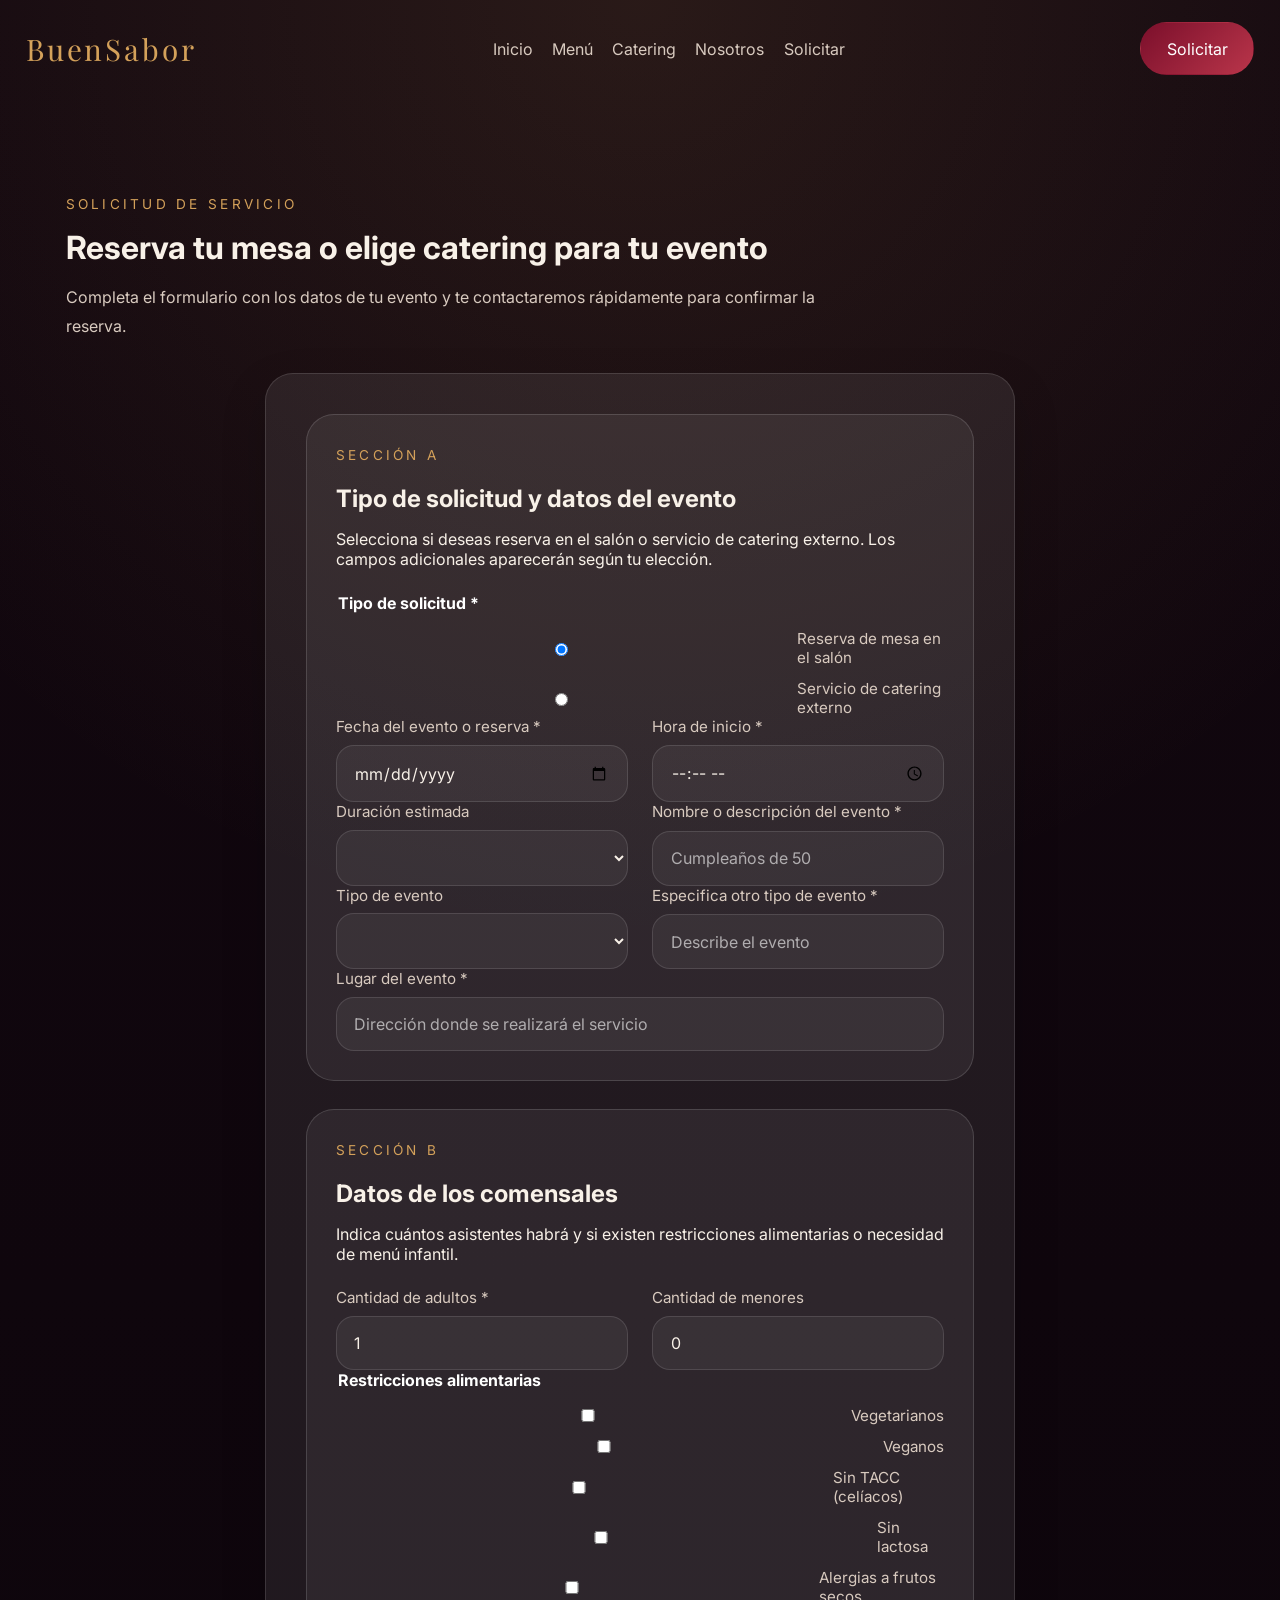
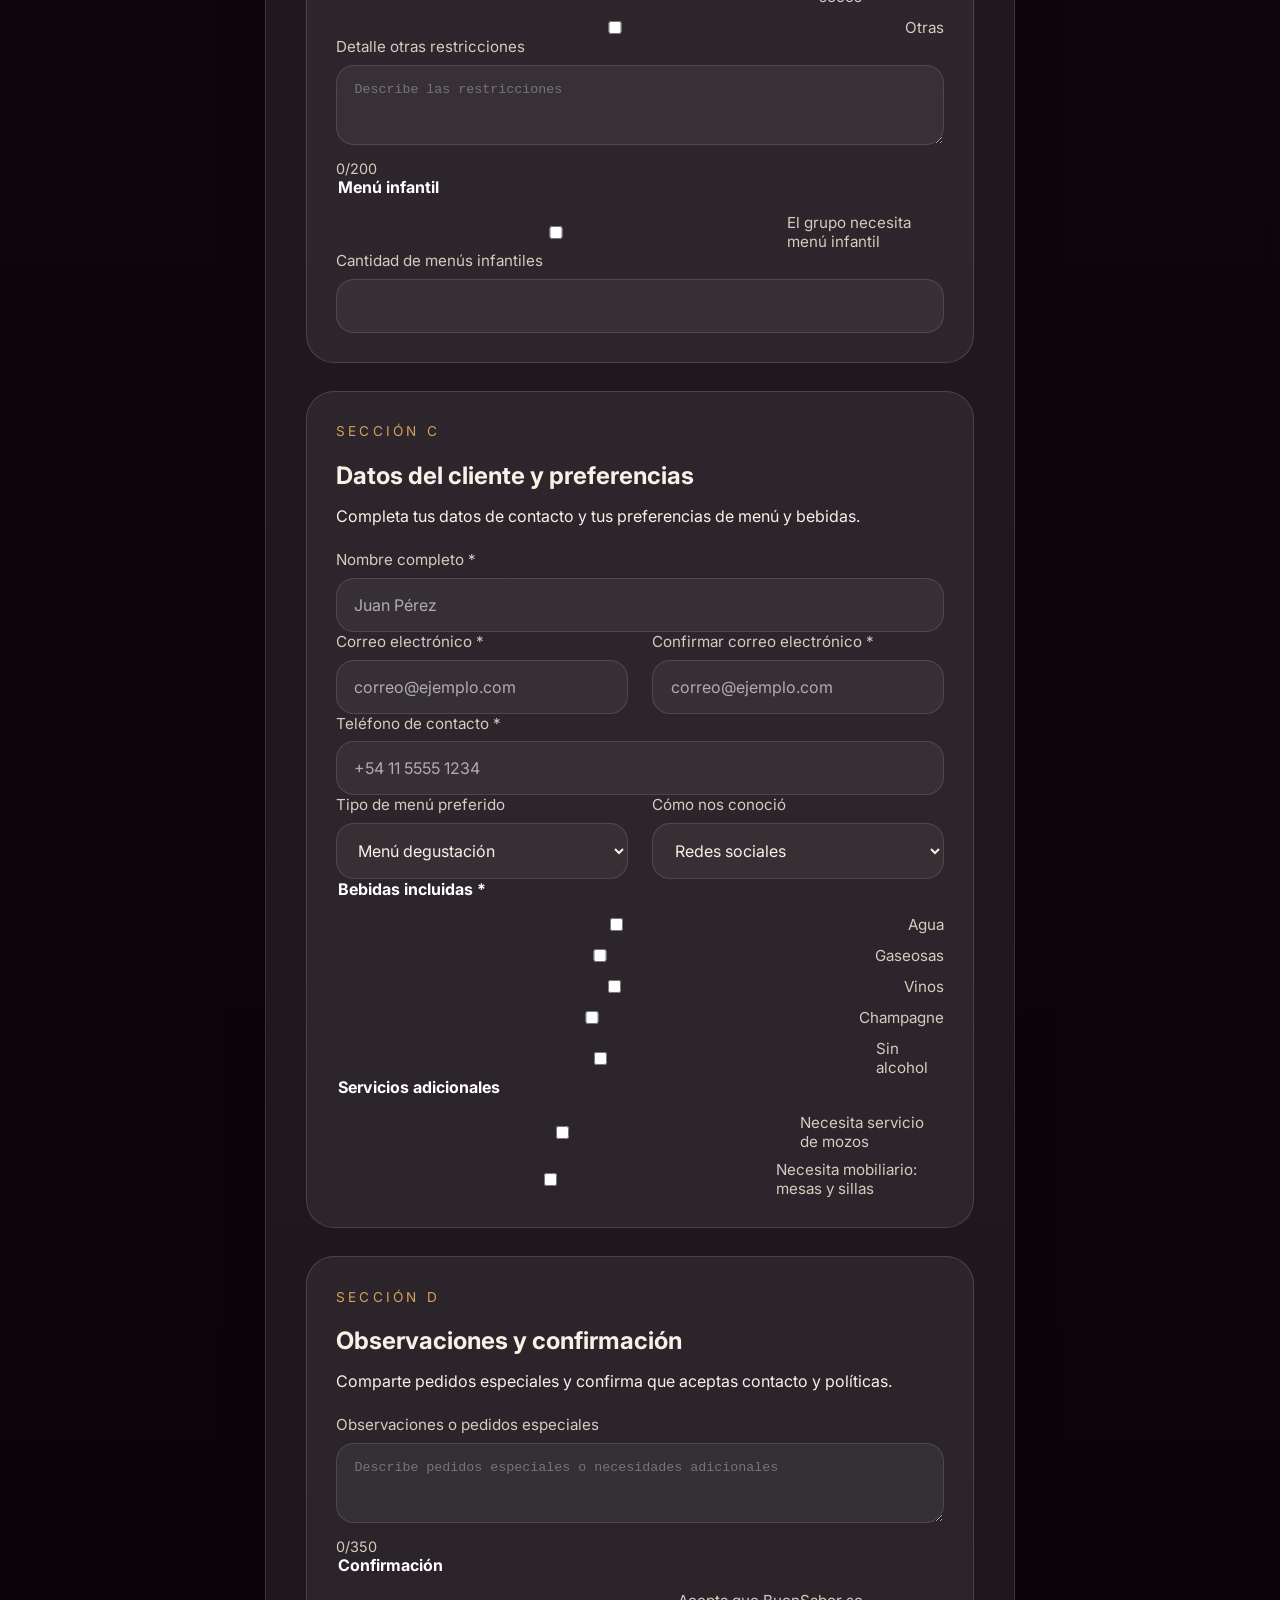
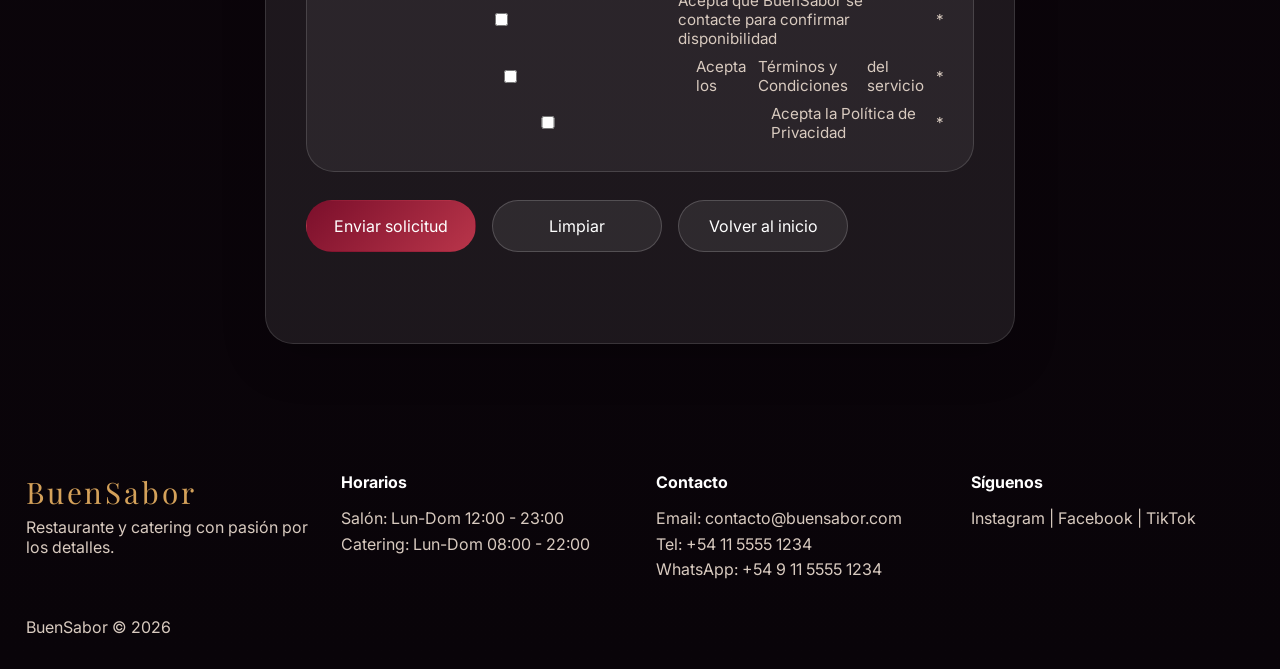
<file: solicitud.html>
<!DOCTYPE html>
<html lang="es">
<head>
  <meta charset="UTF-8" />
  <meta name="viewport" content="width=device-width, initial-scale=1.0" />
  <title>Solicitar | BuenSabor</title>
  <link rel="preconnect" href="https://fonts.googleapis.com" />
  <link rel="preconnect" href="https://fonts.gstatic.com" crossorigin />
  <link href="https://fonts.googleapis.com/css2?family=Inter:wght@400;500;600;700;800&family=Playfair+Display:wght@600;700&display=swap" rel="stylesheet">
  <link rel="stylesheet" href="style.css" />
</head>
<body id="inicio">
  <header class="site-header">
    <div class="brand-bar">
      <div class="brand-logo">BuenSabor</div>
      <nav class="main-nav">
        <a href="index.html#inicio">Inicio</a>
        <a href="index.html#menu">Menú</a>
        <a href="index.html#catering">Catering</a>
        <a href="index.html#nosotros">Nosotros</a>
        <a href="solicitud.html">Solicitar</a>
      </nav>
      <a href="solicitud.html" class="btn btn-primary">Solicitar</a>
    </div>
  </header>

  <main class="section section--form">
    <div class="section-header">
      <span class="eyebrow">Solicitud de servicio</span>
      <h2>Reserva tu mesa o elige catering para tu evento</h2>
      <p>Completa el formulario con los datos de tu evento y te contactaremos rápidamente para confirmar la reserva.</p>
    </div>
    <form id="requestForm" class="booking-form" novalidate>
      <div id="validationSummary" class="validation-summary hidden" aria-live="polite"></div>
      <div class="form-section">
        <div class="form-section-header">
          <span class="eyebrow">Sección A</span>
          <h3>Tipo de solicitud y datos del evento</h3>
          <p>Selecciona si deseas reserva en el salón o servicio de catering externo. Los campos adicionales aparecerán según tu elección.</p>
        </div>

        <fieldset class="field-group">
          <legend>Tipo de solicitud <span class="required">*</span></legend>
          <div class="radio-group">
            <label><input type="radio" name="solicitudTipo" value="mesa" checked /> Reserva de mesa en el salón</label>
            <label><input type="radio" name="solicitudTipo" value="catering" /> Servicio de catering externo</label>
          </div>
        </fieldset>

        <div class="field-row">
          <div class="field-group">
            <label for="fecha">Fecha del evento o reserva <span class="required">*</span></label>
            <input type="date" id="fecha" name="fecha" />
          </div>
          <div class="field-group">
            <label for="hora">Hora de inicio <span class="required">*</span></label>
            <input type="time" id="hora" name="hora" />
          </div>
        </div>

        <div class="field-row catering-dependent hidden">
          <div class="field-group">
            <label for="duracion">Duración estimada</label>
            <select id="duracion" name="duracion">
              <option value="1">1 hora</option>
              <option value="2">2 horas</option>
              <option value="3">3 horas</option>
              <option value="4">4 horas</option>
              <option value="5">Más de 4 horas</option>
            </select>
          </div>
          <div class="field-group">
            <label for="eventoNombre">Nombre o descripción del evento <span class="required">*</span></label>
            <input type="text" id="eventoNombre" name="eventoNombre" placeholder="Cumpleaños de 50" />
          </div>
        </div>

        <div class="field-row catering-dependent hidden">
          <div class="field-group">
            <label for="eventoTipo">Tipo de evento</label>
            <select id="eventoTipo" name="eventoTipo">
              <option value="Casamiento">Casamiento</option>
              <option value="Cumpleanos">Cumpleaños</option>
              <option value="Evento corporativo">Evento corporativo</option>
              <option value="Desayuno o coffee break">Desayuno o coffee break</option>
              <option value="Otro">Otro</option>
            </select>
          </div>
          <div class="field-group hidden" id="eventoTipoOtroGroup">
            <label for="eventoTipoOtro">Especifica otro tipo de evento <span class="required">*</span></label>
            <input type="text" id="eventoTipoOtro" name="eventoTipoOtro" placeholder="Describe el evento" />
          </div>
        </div>

        <div class="field-group catering-dependent hidden">
          <label for="lugarEvento">Lugar del evento <span class="required">*</span></label>
          <input type="text" id="lugarEvento" name="lugarEvento" placeholder="Dirección donde se realizará el servicio" />
        </div>
      </div>

      <div class="form-section">
        <div class="form-section-header">
          <span class="eyebrow">Sección B</span>
          <h3>Datos de los comensales</h3>
          <p>Indica cuántos asistentes habrá y si existen restricciones alimentarias o necesidad de menú infantil.</p>
        </div>

        <div class="field-row">
          <div class="field-group">
            <label for="adultos">Cantidad de adultos <span class="required">*</span></label>
            <input type="number" id="adultos" name="adultos" min="1" max="200" value="1" />
          </div>
          <div class="field-group">
            <label for="menores">Cantidad de menores</label>
            <input type="number" id="menores" name="menores" min="0" max="50" value="0" />
          </div>
        </div>

        <fieldset class="field-group">
          <legend>Restricciones alimentarias</legend>
          <div class="checkbox-grid">
            <label><input type="checkbox" name="restricciones" value="Vegetarianos" /> Vegetarianos</label>
            <label><input type="checkbox" name="restricciones" value="Veganos" /> Veganos</label>
            <label><input type="checkbox" name="restricciones" value="Sin TACC" /> Sin TACC (celíacos)</label>
            <label><input type="checkbox" name="restricciones" value="Sin lactosa" /> Sin lactosa</label>
            <label><input type="checkbox" name="restricciones" value="Alergias a frutos secos" /> Alergias a frutos secos</label>
            <label><input type="checkbox" id="restriccionesOtras" name="restricciones" value="Otras" /> Otras</label>
          </div>
        </fieldset>

        <div class="field-group hidden" id="otrasRestriccionesGroup">
          <label for="otrasRestricciones">Detalle otras restricciones</label>
          <textarea id="otrasRestricciones" name="otrasRestricciones" maxlength="200" placeholder="Describe las restricciones"></textarea>
          <p class="char-count"><span id="otrasRestriccionesCount">0</span>/200</p>
        </div>

        <fieldset class="field-group">
          <legend>Menú infantil</legend>
          <label class="checkbox-inline"><input type="checkbox" id="menuInfantil" name="menuInfantil" /> El grupo necesita menú infantil</label>
        </fieldset>

        <div class="field-group hidden" id="menuInfantilCantidadGroup">
          <label for="menuInfantilCantidad">Cantidad de menús infantiles</label>
          <input type="number" id="menuInfantilCantidad" name="menuInfantilCantidad" min="1" max="50" value="1" />
        </div>
      </div>

      <div class="form-section">
        <div class="form-section-header">
          <span class="eyebrow">Sección C</span>
          <h3>Datos del cliente y preferencias</h3>
          <p>Completa tus datos de contacto y tus preferencias de menú y bebidas.</p>
        </div>

        <div class="field-group">
          <label for="nombre">Nombre completo <span class="required">*</span></label>
          <input type="text" id="nombre" name="nombre" placeholder="Juan Pérez" />
        </div>
        <div class="field-row">
          <div class="field-group">
            <label for="email">Correo electrónico <span class="required">*</span></label>
            <input type="email" id="email" name="email" placeholder="correo@ejemplo.com" />
          </div>
          <div class="field-group">
            <label for="confirmEmail">Confirmar correo electrónico <span class="required">*</span></label>
            <input type="email" id="confirmEmail" name="confirmEmail" placeholder="correo@ejemplo.com" />
          </div>
        </div>
        <div class="field-group">
          <label for="telefono">Teléfono de contacto <span class="required">*</span></label>
          <input type="tel" id="telefono" name="telefono" placeholder="+54 11 5555 1234" />
        </div>

        <div class="field-row">
          <div class="field-group">
            <label for="menuPreferido">Tipo de menú preferido</label>
            <select id="menuPreferido" name="menuPreferido">
              <option value="Menu degustacion">Menú degustación</option>
              <option value="Menu clasico">Menú clásico</option>
              <option value="Menu infantil predominante">Menú infantil predominante</option>
              <option value="A definir con el chef">A definir con el chef</option>
            </select>
          </div>
          <div class="field-group">
            <label for="conocio">Cómo nos conoció</label>
            <select id="conocio" name="conocio">
              <option value="Redes sociales">Redes sociales</option>
              <option value="Recomendacion">Recomendación</option>
              <option value="Busqueda web">Búsqueda web</option>
              <option value="Fue cliente antes">Fue cliente antes</option>
              <option value="Otro">Otro</option>
            </select>
          </div>
        </div>

        <fieldset class="field-group">
          <legend>Bebidas incluidas <span class="required">*</span></legend>
          <div class="checkbox-grid">
            <label><input type="checkbox" name="bebidas" value="Agua" /> Agua</label>
            <label><input type="checkbox" name="bebidas" value="Gaseosas" /> Gaseosas</label>
            <label><input type="checkbox" name="bebidas" value="Vinos" /> Vinos</label>
            <label><input type="checkbox" name="bebidas" value="Champagne" /> Champagne</label>
            <label><input type="checkbox" name="bebidas" value="Sin alcohol" /> Sin alcohol</label>
          </div>
        </fieldset>

        <fieldset class="field-group catering-dependent hidden">
          <legend>Servicios adicionales</legend>
          <label class="checkbox-inline"><input type="checkbox" id="servicioMozos" name="servicioMozos" /> Necesita servicio de mozos</label>
          <label class="checkbox-inline"><input type="checkbox" id="mobiliario" name="mobiliario" /> Necesita mobiliario: mesas y sillas</label>
        </fieldset>
      </div>

      <div class="form-section">
        <div class="form-section-header">
          <span class="eyebrow">Sección D</span>
          <h3>Observaciones y confirmación</h3>
          <p>Comparte pedidos especiales y confirma que aceptas contacto y políticas.</p>
        </div>

        <div class="field-group">
          <label for="observaciones">Observaciones o pedidos especiales</label>
          <textarea id="observaciones" name="observaciones" maxlength="350" placeholder="Describe pedidos especiales o necesidades adicionales"></textarea>
          <p class="char-count"><span id="observacionesCount">0</span>/350</p>
        </div>

        <fieldset class="field-group">
          <legend>Confirmación</legend>
          <label class="checkbox-inline"><input type="checkbox" id="aceptaContacto" name="aceptaContacto" /> Acepta que BuenSabor se contacte para confirmar disponibilidad <span class="required">*</span></label>
          <label class="checkbox-inline"><input type="checkbox" id="aceptaTerminos" name="aceptaTerminos" /> Acepta los <a href="#" target="_blank">Términos y Condiciones</a> del servicio <span class="required">*</span></label>
          <label class="checkbox-inline"><input type="checkbox" id="aceptaPrivacidad" name="aceptaPrivacidad" /> Acepta la Política de Privacidad <span class="required">*</span></label>
        </fieldset>
      </div>

      <div class="booking-actions">
        <button type="submit" class="btn btn-primary">Enviar solicitud</button>
        <button type="reset" class="btn btn-secondary">Limpiar</button>
        <a href="index.html" class="btn btn-secondary">Volver al inicio</a>
      </div>

      <p id="formMessage" class="form-message" aria-live="polite"></p>
    </form>

    <section id="confirmationSection" class="section section--form hidden">
      <div class="form-section">
        <div class="form-section-header">
          <span class="eyebrow">Confirmación</span>
          <h3>Solicitud recibida</h3>
          <p>Tu solicitud fue aceptada. Revisa los datos y el número de solicitud generado.</p>
        </div>
        <div class="confirmation-card">
          <p><strong>Tipo de solicitud:</strong> <span id="confirmTipo"></span></p>
          <p><strong>Nombre del cliente:</strong> <span id="confirmNombre"></span></p>
          <p><strong>Fecha y hora:</strong> <span id="confirmFechaHora"></span></p>
          <p><strong>Cantidad de comensales:</strong> <span id="confirmComensales"></span></p>
          <p><strong>Número de solicitud:</strong> <span id="confirmNumero"></span></p>
        </div>
        <div class="booking-actions">
          <a href="index.html" class="btn btn-secondary">Volver al inicio</a>
          <button id="newRequestBtn" class="btn btn-primary" type="button">Nueva solicitud</button>
        </div>
      </div>
    </section>
  </main>

  <footer class="footer">
    <div class="footer-grid">
      <div>
        <div class="brand-logo-footer">BuenSabor</div>
        <p>Restaurante y catering con pasión por los detalles.</p>
      </div>
      <div>
        <h4>Horarios</h4>
        <p>Salón: Lun-Dom 12:00 - 23:00</p>
        <p>Catering: Lun-Dom 08:00 - 22:00</p>
      </div>
      <div>
        <h4>Contacto</h4>
        <p>Email: contacto@buensabor.com</p>
        <p>Tel: +54 11 5555 1234</p>
        <p>WhatsApp: +54 9 11 5555 1234</p>
      </div>
      <div>
        <h4>Síguenos</h4>
        <p>Instagram | Facebook | TikTok</p>
      </div>
    </div>
    <p class="copyright">BuenSabor © 2026</p>
  </footer>

  <script src="java.js"></script>
  <script src="validaciones.js"></script>
</body>
</html>
</file>
<file: style.css>
:root {
  --bg: #12070f;
  --surface: rgba(255, 255, 255, 0.08);
  --surface-strong: rgba(255, 255, 255, 0.16);
  --text: #f8f1e8;
  --muted: #d8cabf;
  --primary: #7b0f2b;
  --secondary: #d4a15a;
  --cream: #f4e6d3;
  --white: #ffffff;
  --border: rgba(255, 255, 255, 0.12);
  --radius: 28px;
}

* {
  box-sizing: border-box;
}

html {
  scroll-behavior: smooth;
}

body {
  margin: 0;
  font-family: 'Inter', sans-serif;
  background: radial-gradient(circle at top, rgba(212, 161, 90, 0.12), transparent 24%),
              linear-gradient(180deg, #12070f 0%, #090409 100%);
  color: var(--text);
}

img {
  max-width: 100%;
  display: block;
}

a {
  color: inherit;
  text-decoration: none;
}

button,
input,
select {
  font: inherit;
}

.site-header {
  padding: 1.4rem 1.6rem 0;
}

.brand-bar {
  display: flex;
  flex-wrap: wrap;
  align-items: center;
  justify-content: space-between;
  gap: 1rem;
  margin-bottom: 2.4rem;
}

.brand-logo,
.brand-logo-footer {
  font-family: 'Playfair Display', serif;
  font-size: 1.85rem;
  letter-spacing: 0.1em;
  color: var(--secondary);
}

.main-nav {
  display: flex;
  flex-wrap: wrap;
  gap: 1.2rem;
}

.main-nav a {
  color: var(--muted);
  transition: color 0.25s ease;
}

.main-nav a:hover {
  color: var(--white);
}

.btn {
  display: inline-flex;
  align-items: center;
  justify-content: center;
  padding: 0.95rem 1.6rem;
  border-radius: 999px;
  border: 1px solid transparent;
  cursor: pointer;
  transition: transform 0.25s ease, background 0.25s ease, border-color 0.25s ease;
}

.btn:hover {
  transform: translateY(-2px);
}

.btn-primary {
  background: linear-gradient(135deg, var(--primary), #b9354a);
  color: #fff;
}

.btn-secondary {
  color: var(--white);
  border-color: rgba(255,255,255,0.18);
  background: rgba(255,255,255,0.08);
}

.btn-full {
  width: 100%;
}

.hero {
  position: relative;
  display: grid;
  align-items: center;
  min-height: calc(100vh - 5rem);
  padding: 3rem 1.6rem 4rem;
  background-image:
    linear-gradient(180deg, rgba(18,7,15,0.8), rgba(18,7,15,0.35)),
    url('https://images.unsplash.com/photo-1521305916504-4a1121188589?auto=format&fit=crop&w=1600&q=80');
  background-size: cover;
  background-position: center;
  border-radius: 40px;
  overflow: hidden;
}

.hero-overlay {
  position: absolute;
  inset: 0;
  background: rgba(18,7,15,0.55);
}

.hero-copy {
  position: relative;
  max-width: 620px;
  z-index: 1;
}

.hero-logo {
  display: block;
  max-width: 180px;
  margin-bottom: 1.4rem;
  border-radius: 20px;
}

.eyebrow {
  display: inline-block;
  text-transform: uppercase;
  letter-spacing: 0.24em;
  color: var(--secondary);
  font-size: 0.85rem;
  margin-bottom: 1rem;
}

.hero h1 {
  font-family: 'Playfair Display', serif;
  font-size: clamp(3rem, 6vw, 5rem);
  line-height: 0.95;
  margin: 0 0 1.2rem;
}

.hero p {
  font-size: 1.05rem;
  line-height: 1.9;
  color: var(--muted);
  max-width: 650px;
}

.hero-actions {
  display: flex;
  flex-wrap: wrap;
  gap: 1rem;
  margin-top: 2rem;
}

.section {
  padding: 5rem 1.6rem;
  max-width: 1200px;
  margin: 0 auto;
}

.section-header {
  max-width: 760px;
  margin-bottom: 2rem;
}

.section--accent {
  background: rgba(255,255,255,0.03);
  border-top: 1px solid var(--border);
  border-bottom: 1px solid var(--border);
}

.section-header h2,
.section-text h2,
.section-intro h2 {
  font-size: clamp(2rem, 2.5vw, 3rem);
  margin: 0 0 1rem;
}

.section-header p,
.section-text p,
.section-intro p {
  color: var(--muted);
  line-height: 1.8;
}

.menu-grid,
.catering-grid,
.staff-grid,
.testimonial-grid {
  display: grid;
  gap: 1.5rem;
}

.menu-grid {
  grid-template-columns: repeat(3, minmax(0, 1fr));
}

.menu-card,
.catering-card,
.staff-card,
.testimonial-card,
.booking-form {
  background: var(--surface);
  border: 1px solid rgba(255,255,255,0.12);
  border-radius: var(--radius);
  box-shadow: 0 18px 45px rgba(0,0,0,0.18);
  transition: transform 0.25s ease, border-color 0.25s ease, box-shadow 0.25s ease;
}

.menu-card:hover,
.catering-card:hover,
.staff-card:hover,
.testimonial-card:hover {
  transform: translateY(-8px);
  border-color: rgba(212,161,90,0.28);
  box-shadow: 0 24px 60px rgba(0,0,0,0.25);
}

.menu-photo,
.catering-photo {
  width: 100%;
  border-radius: 24px;
  object-fit: cover;
  aspect-ratio: 4 / 3;
  margin-bottom: 1rem;
}

.staff-photo {
  width: 100%;
  border-radius: 24px;
  object-fit: cover;
  aspect-ratio: 1 / 1;
  margin-bottom: 1rem;
}

.menu-card h3,
.catering-card h3,
.staff-card h3,
.testimonial-card h3 {
  margin: 0 0 0.75rem;
}

.menu-card p,
.catering-card p,
.staff-card p,
.testimonial-card p {
  color: var(--muted);
  line-height: 1.75;
  margin: 0 0 1rem;
}

.category-tag,
.badge {
  display: inline-flex;
  padding: 0.45rem 0.8rem;
  border-radius: 999px;
  background: rgba(212,161,90,0.18);
  color: var(--secondary);
  font-size: 0.82rem;
  letter-spacing: 0.05em;
  margin-bottom: 0.9rem;
}

.menu-details {
  display: flex;
  justify-content: space-between;
  align-items: center;
  flex-wrap: wrap;
  gap: 0.75rem;
}

.price {
  font-weight: 700;
  color: var(--white);
}

.catering-card {
  padding: 2rem;
  display: grid;
  gap: 1rem;
}

.event-icon {
  width: 3.2rem;
  height: 3.2rem;
  display: grid;
  place-items: center;
  border-radius: 18px;
  background: rgba(212,161,90,0.14);
  font-size: 1.4rem;
}

.staff-grid {
  grid-template-columns: repeat(2, minmax(0, 1fr));
}

.staff-card {
  padding: 2rem;
  display: grid;
  gap: 1rem;
}

.chef-avatar {
  width: 84px;
  height: 84px;
  display: grid;
  place-items: center;
  border-radius: 50%;
  background: rgba(255,255,255,0.1);
  color: var(--white);
  font-size: 1.6rem;
  font-weight: 700;
}

.staff-card span,
.footer-grid h4,
.testimonial-author span {
  color: var(--muted);
}

.testimonial-grid {
  grid-template-columns: repeat(3, minmax(0, 1fr));
}

.testimonial-card {
  padding: 2rem;
}

.testimonial-author {
  display: flex;
  flex-direction: column;
  gap: 0.35rem;
  margin-top: 1rem;
}

.rating {
  color: var(--secondary);
  font-size: 1rem;
}

.section--form .booking-form {
  padding: 2.5rem;
  max-width: 750px;
  margin: 0 auto;
}

.form-section {
  background: rgba(255,255,255,0.06);
  border: 1px solid rgba(255,255,255,0.14);
  border-radius: 28px;
  padding: 1.8rem;
  margin-bottom: 1.75rem;
}

.form-section-header {
  margin-bottom: 1.5rem;
}

.form-section-header h3 {
  font-size: 1.5rem;
  margin: 0.35rem 0 0;
}

.fieldset,
fieldset {
  border: none;
  padding: 0;
  margin: 0;
}

legend {
  font-weight: 700;
  margin-bottom: 1rem;
  color: var(--white);
}

.radio-group,
.checkbox-grid {
  display: grid;
  gap: 0.75rem;
}

.checkbox-inline,
.radio-group label,
.checkbox-grid label {
  display: flex;
  align-items: center;
  gap: 0.75rem;
  font-size: 0.98rem;
  color: var(--muted);
}

.hidden {
  display: none;
}

.field-group textarea,
.field-group input,
.field-group select {
  width: 100%;
  padding: 1rem 1.1rem;
  border-radius: 18px;
  border: 1px solid rgba(255,255,255,0.12);
  background: rgba(255,255,255,0.05);
  color: var(--text);
}

.field-group textarea {
  min-height: 5rem;
  resize: vertical;
}

.field-group input:focus,
.field-group select:focus,
.field-group textarea:focus {
  outline: none;
  border-color: rgba(212,161,90,0.85);
  box-shadow: 0 0 0 4px rgba(212,161,90,0.12);
}

.campo-error {
  border-color: rgba(240, 80, 72, 0.9) !important;
}

.campo-ok {
  border-color: rgba(88, 212, 142, 0.9) !important;
}

.char-count {
  margin: 0.4rem 0 0;
  color: var(--muted);
  font-size: 0.9rem;
}

.booking-actions {
  display: flex;
  flex-wrap: wrap;
  gap: 1rem;
  align-items: center;
  margin-top: 1.5rem;
}

.booking-actions .btn {
  min-width: 170px;
}

.field-row {
  display: grid;
  grid-template-columns: repeat(2, minmax(0, 1fr));
  gap: 1.5rem;
}

.field-group {
  display: grid;
  gap: 0.55rem;
}

.field-group label {
  color: var(--muted);
  font-size: 0.95rem;
}

.field-group input,
.field-group select {
  width: 100%;
  padding: 1rem 1.1rem;
  border-radius: 18px;
  border: 1px solid rgba(255,255,255,0.12);
  background: rgba(255,255,255,0.05);
  color: var(--text);
}

.field-group input::placeholder {
  color: rgba(255,255,255,0.6);
}

.form-message {
  color: var(--secondary);
  font-size: 0.95rem;
  min-height: 1.3rem;
}

.validation-summary {
  background: rgba(255, 120, 120, 0.12);
  border: 1px solid rgba(255, 120, 120, 0.35);
  color: #ffb3b3;
  padding: 1rem 1.2rem;
  border-radius: 18px;
  margin-bottom: 1.5rem;
}

.confirmation-card {
  background: rgba(255, 255, 255, 0.06);
  border: 1px solid rgba(255, 255, 255, 0.14);
  border-radius: 24px;
  padding: 1.8rem;
  color: var(--muted);
}

.confirmation-card p {
  margin: 0.9rem 0;
}

.text-warning {
  color: #f4bd26;
}

.text-danger {
  color: #ff7c7c;
}

.error-text {
  color: #ff7c7c;
  font-size: 0.92rem;
  margin-top: 0.4rem;
}

.form-message-error {
  color: #ff7c7c;
}

.footer {
  padding: 3rem 1.6rem 2rem;
  color: var(--muted);
}

.footer-grid {
  display: grid;
  grid-template-columns: repeat(4, minmax(0, 1fr));
  gap: 2rem;
  align-items: start;
  margin-bottom: 2rem;
}

.footer-grid h4 {
  margin: 0 0 1rem;
  color: var(--white);
}

.footer p,
.footer a {
  color: var(--muted);
  margin: 0.35rem 0;
}

.footer .copyright {
  margin: 0;
  color: var(--muted);
}

@media (max-width: 1024px) {
  .menu-grid,
  .testimonial-grid,
  .staff-grid,
  .footer-grid {
    grid-template-columns: 1fr 1fr;
  }
}

@media (max-width: 760px) {
  .hero {
    min-height: auto;
    padding: 2.5rem 1.4rem 3rem;
  }

  .menu-grid,
  .testimonial-grid,
  .staff-grid,
  .footer-grid,
  .field-row {
    grid-template-columns: 1fr;
  }

  .brand-bar {
    flex-direction: column;
    align-items: stretch;
  }
}
</file>
